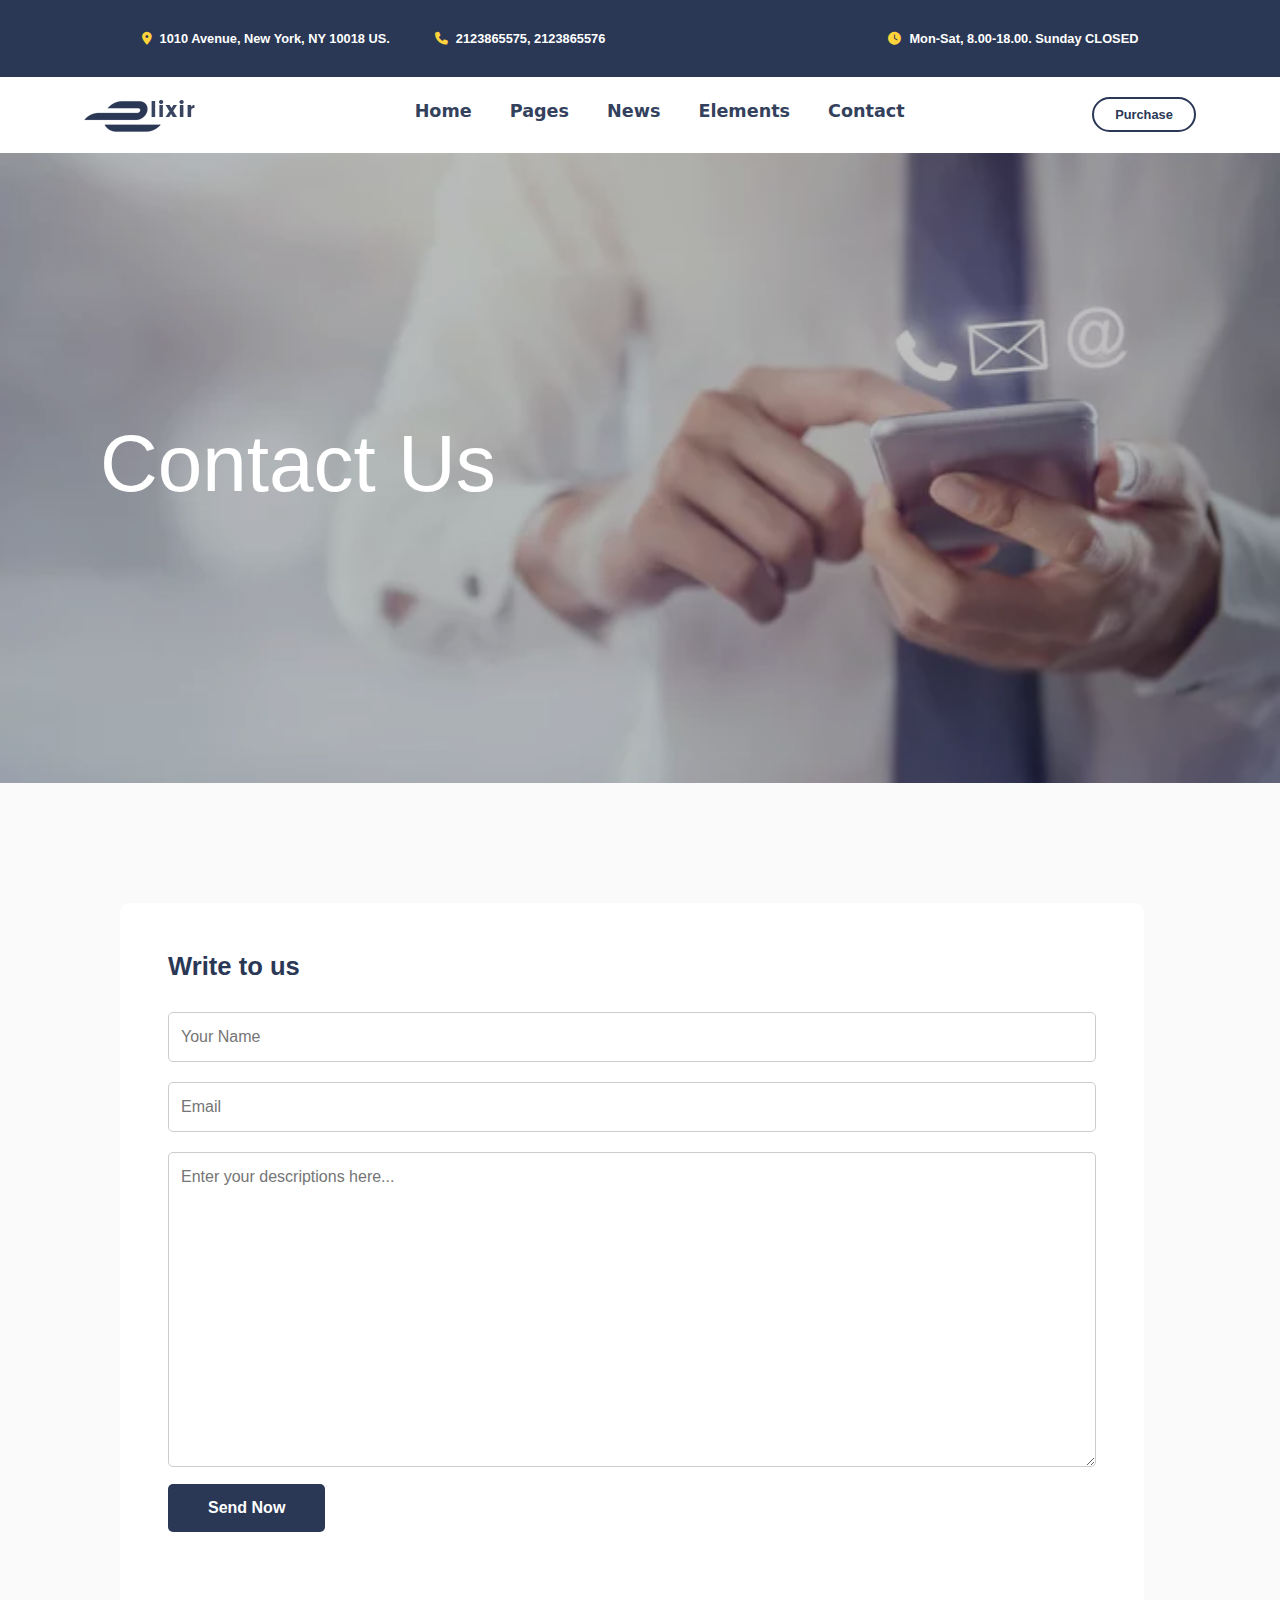
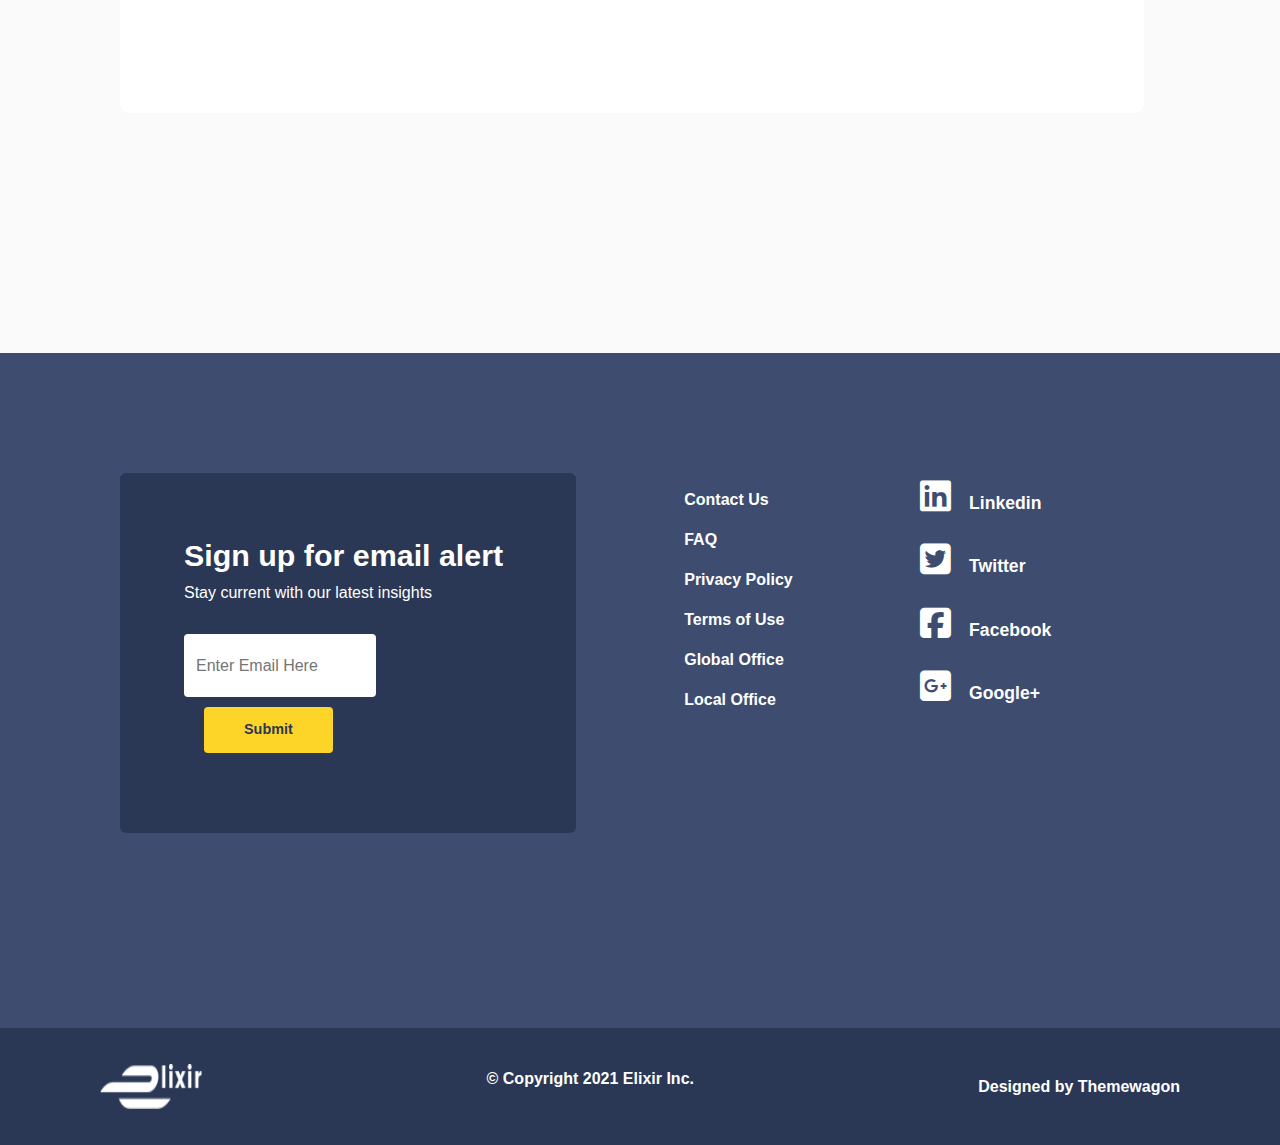
<file: contact.html>
<!DOCTYPE html>
<html lang="en">

<head>
    <meta charset="UTF-8">
    <meta name="viewport" content="width=device-width, initial-scale=1.0">
    <link rel="stylesheet" href="https://cdnjs.cloudflare.com/ajax/libs/font-awesome/6.7.2/css/all.min.css"
        integrity="sha512-Evv84Mr4kqVGRNSgIGL/F/aIDqQb7xQ2vcrdIwxfjThSH8CSR7PBEakCr51Ck+w+/U6swU2Im1vVX0SVk9ABhg=="
        crossorigin="anonymous" referrerpolicy="no-referrer" />
    <link href="https://cdn.jsdelivr.net/npm/bootstrap@5.3.3/dist/css/bootstrap.min.css" rel="stylesheet"
        integrity="sha384-QWTKZyjpPEjISv5WaRU9OFeRpok6YctnYmDr5pNlyT2bRjXh0JMhjY6hW+ALEwIH" crossorigin="anonymous">
    <link rel="stylesheet" href="	https://cdn.jsdelivr.net/npm/bootstrap@5.3.3/dist/css/bootstrap.min.css">
    <link rel="stylesheet" href="contact-style.css">
    <title>Contact US</title>
</head>

<body>
    <header>
        <div class="contant-container">
            <div class="contant left">
                <div class="contant1">
                    <span class="icon"><i class="fa-solid fa-location-dot" style="color: #FFD43B;"></i></span><span>1010
                        Avenue, New York, NY 10018 US.</span>
                </div>
                <div class="contant2">
                    <span class="icon"><i class="fa-solid fa-phone" style="color: #FFD43B;"></i></span><span><a
                            href="#">2123865575, 2123865576</a></span>
                </div>
            </div>
            <div class="contant right contant3">
                <span class="icon"><i class="fa-solid fa-clock" style="color: #FFD43B;"></i></span><span>Mon-Sat,
                    8.00-18.00. Sunday CLOSED</span>
            </div>
        </div>
        <nav class="nav-bar">
            <div class="logo"><img src="images/logo.png" alt="logo"></div>
            <ul class="menu">
                <li><a href="index.html">Home</a></li>
                <li><a href="pages.html">Pages</a></li>
                <li><a href="news.html">News </a></li>
                <li><a href="#">Elements</a></li>
                <li><a href="contact.html">Contact</a></li>
            </ul>
            <button class="button" onclick="btn()">Purchase</button>
        </nav>
    </header>


    <!--main Container  -->

    <main>
        <div class="hero">
            <h1>Contact Us</h1>
        </div>
        <div class="hero-form">
            <div class="form">
                <h2>Write to us</h2>
                <form action="#">
                    <input type="text" name="name" placeholder="Your Name" required>
                    <input type="email" name="email" placeholder="Email" required>
                    <textarea name="message" placeholder="Enter your descriptions here..." required></textarea>
                    <button type="submit">Send Now</button>
                </form>
            </div>
        </div>
    </main>

    <!-- 1st footer Container  -->

    <footer>
        <div class="footer-container">
            <div class="left1">
                <h4>Sign up for email alert</h4>
                <p>Stay current with our latest insights</p>
                <form action="">
                    <input type="email" placeholder="Enter Email Here">
                    <button type="submit">Submit</button>
                </form>
            </div>
            <div class="right1">
                <ul>
                    <li><a href="#">Contact Us</a></li>
                    <li><a href="#">FAQ</a></li>
                    <li><a href="#">Privacy Policy</a></li>
                    <li><a href="#">Terms of Use</a></li>
                    <li><a href="#">Global Office</a></li>
                    <li><a href="#">Local Office</a></li>
                </ul>
            </div>
            <div class="inner2">
                <a href="#"><i class="fa-brands fa-linkedin"></i> Linkedin</a>
                <a href="#"><i class="fa-brands fa-square-twitter"></i> Twitter</a>
                <a href="#"><i class="fa-brands fa-square-facebook"></i> Facebook</a>
                <a href="#"><i class="fa-brands fa-square-google-plus"></i> Google+</a>
            </div>
        </div>

        <!--2nd footer Container  -->

        <div class="container15">
            <img src="images/logo-footeer.png" alt="logo">
            <p>&copy; Copyright 2021 Elixir Inc.</p>
            <span>Designed by <a href="https://themewagon.com/" target="_blank">Themewagon</a></span>
        </div>
    </footer>





    <script src="https://cdn.jsdelivr.net/npm/bootstrap@5.3.0/dist/js/bootstrap.bundle.min.js"></script>
    <script src="contactjs.js"></script>
</body>

</html>
</file>
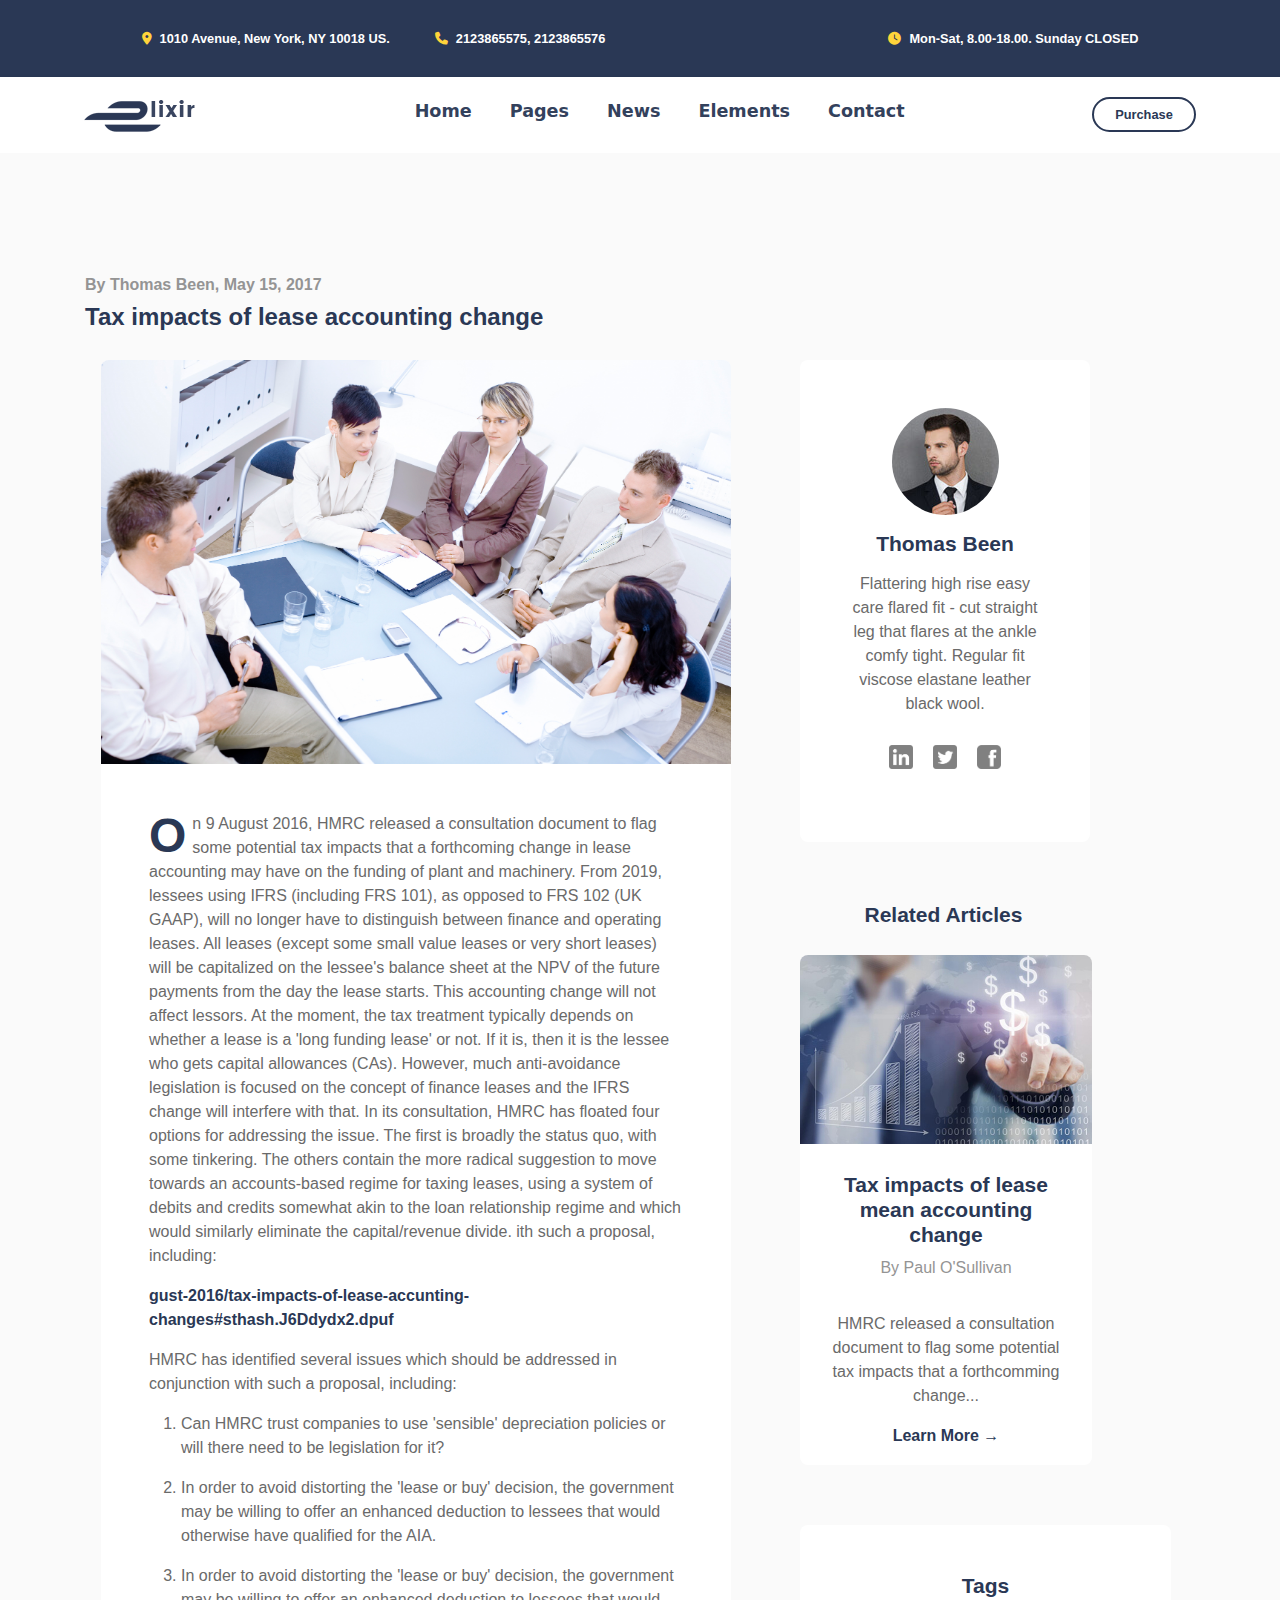
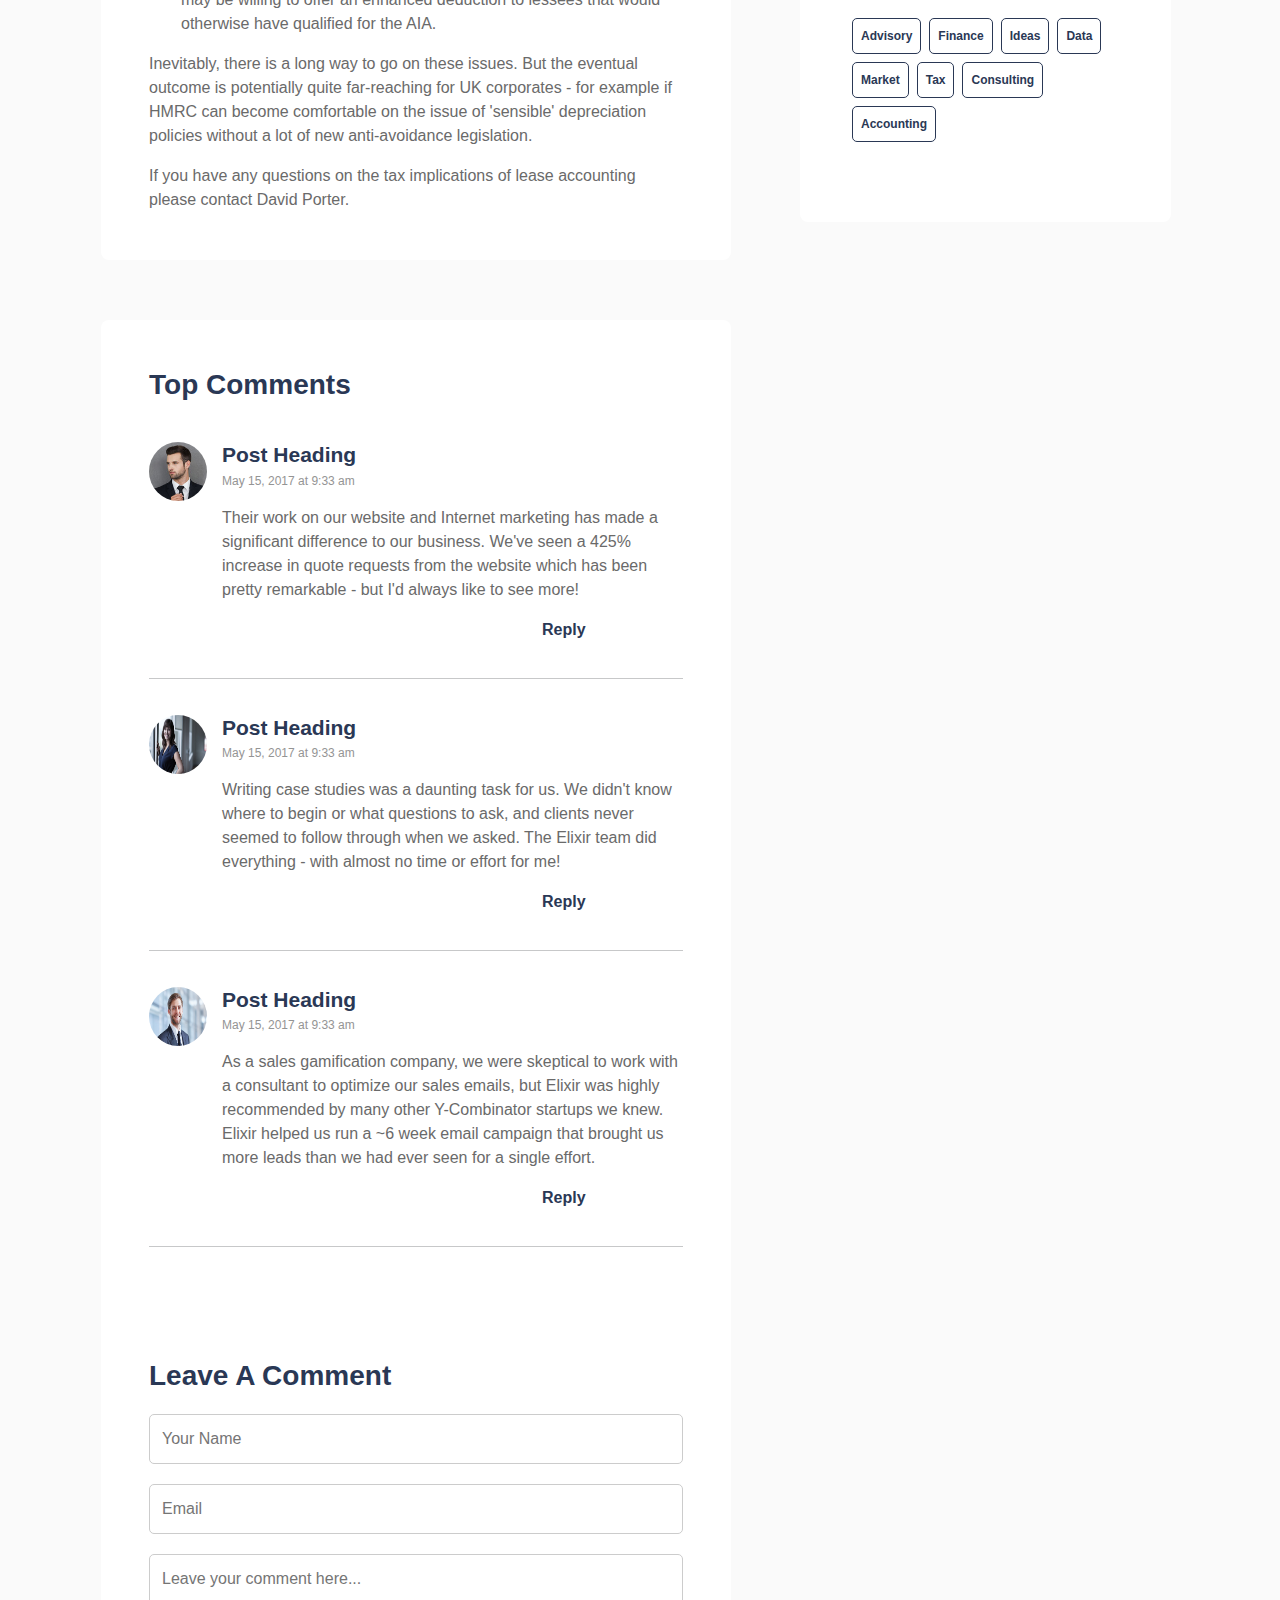
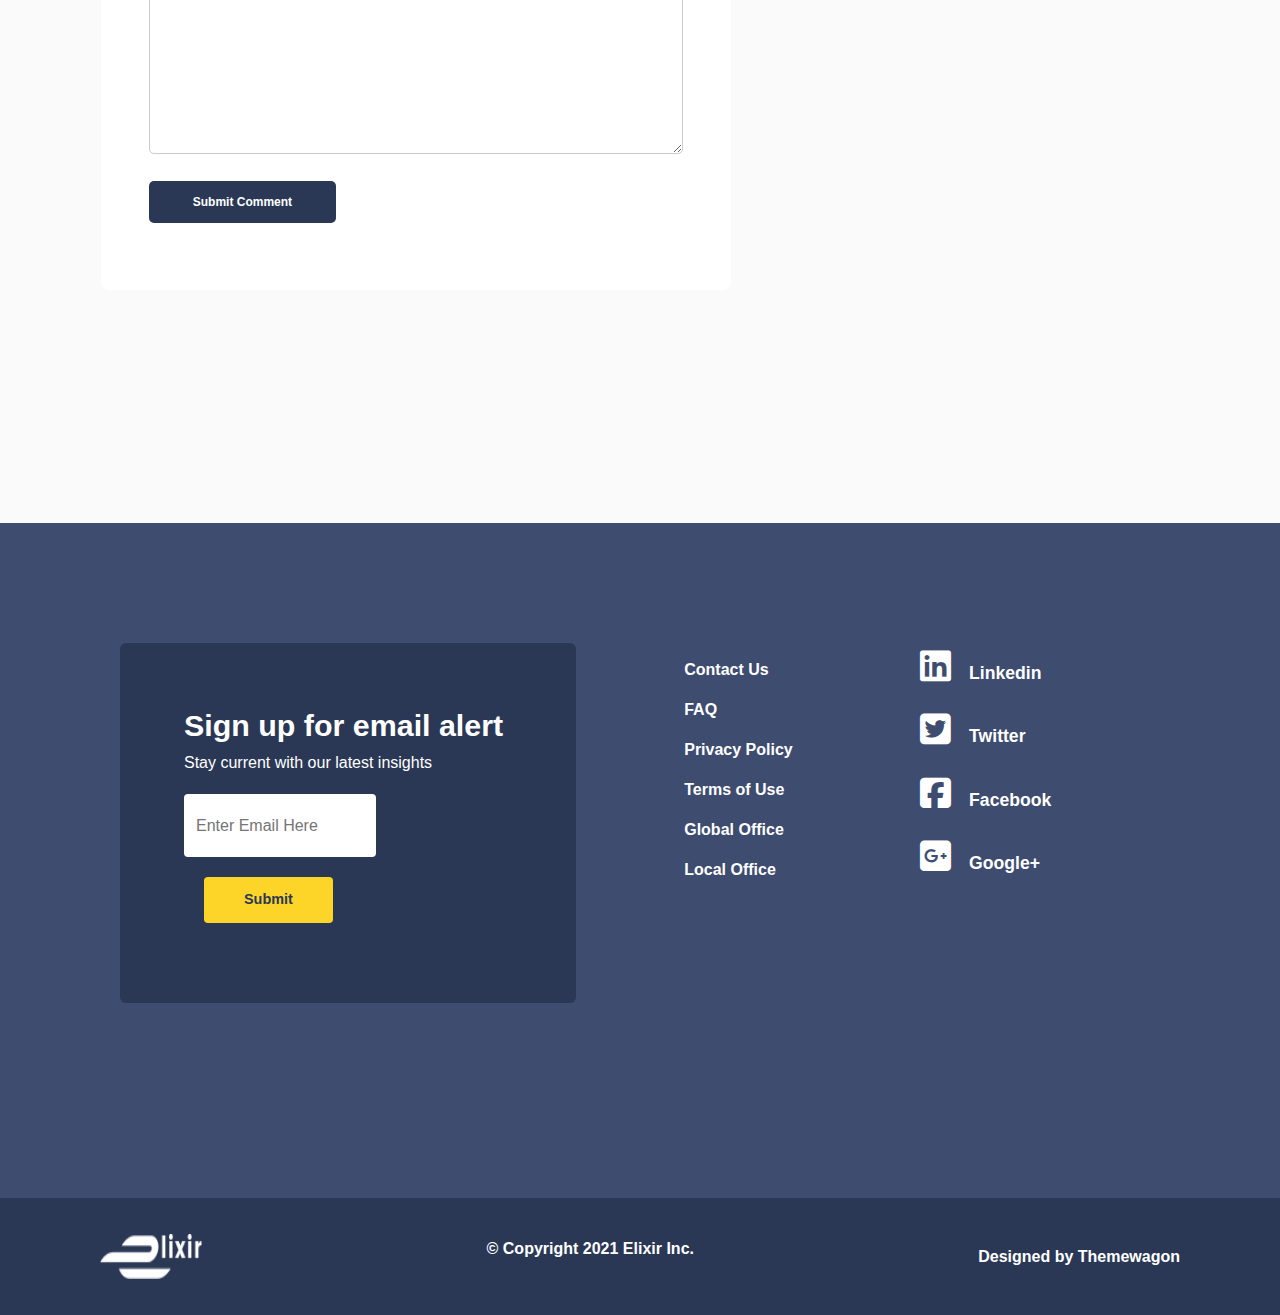
<file: news.html>
<!DOCTYPE html>
<html lang="en">

<head>
    <meta charset="UTF-8">
    <meta name="viewport" content="width=device-width, initial-scale=1.0">
    <link rel="stylesheet" href="https://cdnjs.cloudflare.com/ajax/libs/font-awesome/6.7.2/css/all.min.css"
        integrity="sha512-Evv84Mr4kqVGRNSgIGL/F/aIDqQb7xQ2vcrdIwxfjThSH8CSR7PBEakCr51Ck+w+/U6swU2Im1vVX0SVk9ABhg=="
        crossorigin="anonymous" referrerpolicy="no-referrer" />
    <link href="https://cdn.jsdelivr.net/npm/bootstrap@5.3.3/dist/css/bootstrap.min.css" rel="stylesheet"
        integrity="sha384-QWTKZyjpPEjISv5WaRU9OFeRpok6YctnYmDr5pNlyT2bRjXh0JMhjY6hW+ALEwIH" crossorigin="anonymous">
    <link rel="stylesheet" href="	https://cdn.jsdelivr.net/npm/bootstrap@5.3.3/dist/css/bootstrap.min.css">
    <link rel="stylesheet" href="news-style.css">
    <title>News</title>
</head>

<body>
    <header>
        <div class="contant-container">
            <div class="contant left">
                <div class="contant1">
                    <span class="icon"><i class="fa-solid fa-location-dot" style="color: #FFD43B;"></i></span><span>1010
                        Avenue, New York, NY 10018 US.</span>
                </div>
                <div class="contant2">
                    <span class="icon"><i class="fa-solid fa-phone" style="color: #FFD43B;"></i></span><span><a
                            href="#">2123865575, 2123865576</a></span>
                </div>
            </div>
            <div class="contant right contant3">
                <span class="icon"><i class="fa-solid fa-clock" style="color: #FFD43B;"></i></span><span>Mon-Sat,
                    8.00-18.00. Sunday CLOSED</span>
            </div>
        </div>
        <nav class="nav-bar">
            <div class="logo"><img src="images/logo.png" alt="logo"></div>
            <ul class="menu">
                <li><a href="index.html">Home</a></li>
                <li><a href="pages.html">Pages</a></li>
                <li><a href="news.html">News </a></li>
                <li><a href="#">Elements</a></li>
                <li><a href="contact.html">Contact</a></li>
            </ul>
            <button class="button" onclick="btn()">Purchase</button>
        </nav>
    </header>


    <!--main Container  -->
    <main>
        <div class="container1">
            <div class="container2">
                <div class="intro">
                    <a href="#">By Thomas Been, May 15, 2017</a>
                    <h4>Tax impacts of lease accounting change</h4>
                </div>
                <div class="both-contents">
                    <div class="left-content">
                        <div class="left-artical-1">
                            <div class="meet">
                                <img src="images/news2.jpg" alt="Business Meeting">
                                <div class="left-a">
                                    <p class="letter">On 9 August 2016, HMRC released a consultation document to flag
                                        some
                                        potential tax
                                        impacts
                                        that a
                                        forthcoming change in lease accounting may have on the funding of plant and
                                        machinery.
                                        From 2019,
                                        lessees using IFRS (including FRS 101), as opposed to FRS 102 (UK GAAP), will no
                                        longer
                                        have to
                                        distinguish between finance and operating leases. All leases (except some small
                                        value
                                        leases or very
                                        short leases) will be capitalized on the lessee's balance sheet at the NPV of
                                        the
                                        future
                                        payments from
                                        the day the lease starts. This accounting change will not affect lessors. At the
                                        moment,
                                        the tax
                                        treatment typically depends on whether a lease is a 'long funding lease' or not.
                                        If
                                        it
                                        is, then it is
                                        the lessee who gets capital allowances (CAs). However, much anti-avoidance
                                        legislation
                                        is focused on the
                                        concept of finance leases and the IFRS change will interfere with that. In its
                                        consultation, HMRC has
                                        floated four options for addressing the issue. The first is broadly the status
                                        quo,
                                        with
                                        some tinkering.
                                        The others contain the more radical suggestion to move towards an accounts-based
                                        regime
                                        for taxing
                                        leases, using a system of debits and credits somewhat akin to the loan
                                        relationship
                                        regime and which
                                        would similarly eliminate the capital/revenue divide. ith such a proposal,
                                        including:
                                    </p>
                                    <a
                                        href="#">gust-2016/tax-impacts-of-lease-accunting-changes#sthash.J6Ddydx2.dpuf</a>
                                    <p class="letter1">HMRC has identified several issues which should be addressed in
                                        conjunction with such
                                        a
                                        proposal,
                                        including: </p>
                                    <ol class="letter2">
                                        <li>
                                            Can HMRC trust companies to use 'sensible' depreciation policies or will
                                            there
                                            need
                                            to be
                                            legislation for it?
                                        </li>
                                        <li>
                                            In order to avoid distorting the 'lease or buy' decision, the government may
                                            be
                                            willing to offer an
                                            enhanced deduction to lessees that would otherwise have qualified for the
                                            AIA.
                                        </li>
                                        <li>
                                            In order to avoid distorting the 'lease or buy' decision, the government may
                                            be
                                            willing to offer an
                                            enhanced deduction to lessees that would otherwise have qualified for the
                                            AIA.
                                        </li>
                                    </ol>
                                    <p>Inevitably, there is a long way to go on these issues. But the eventual outcome
                                        is
                                        potentially quite
                                        far-reaching for UK corporates - for example if HMRC can become comfortable on
                                        the
                                        issue
                                        of 'sensible'
                                        depreciation policies without a lot of new anti-avoidance legislation.</p>
                                    <p>If you have any questions on the tax implications of lease accounting please
                                        contact
                                        David Porter.</p>
                                </div>
                            </div>
                        </div>
                        <div class="left-artical-2">
                            <div class="comments">
                                <h4>Top Comments</h4>
                                <div class="comment">
                                    <img src="images/news1.jpg" alt="User Image">
                                    <div class="comment-content">
                                        <h3>Post Heading</h3>
                                        <p class="date">May 15, 2017 at 9:33 am</p>
                                        <p class="text">
                                            Their work on our website and Internet marketing has made a significant
                                            difference to our business.
                                            We've seen a 425% increase in quote requests from the website which has been
                                            pretty remarkable - but I'd always like to see more!
                                        </p>
                                        <a href="#" class="reply">Reply</a>
                                    </div>
                                </div>
                                <hr>
                                <div class="comment">
                                    <img src="images/portrait-4.jpg" alt="User Image">
                                    <div class="comment-content">
                                        <h3>Post Heading</h3>
                                        <p class="date">May 15, 2017 at 9:33 am</p>
                                        <p class="text">
                                            Writing case studies was a daunting task for us. We didn't know where to
                                            begin
                                            or what questions to ask, and clients never seemed to follow through when we
                                            asked.
                                            The Elixir team did everything - with almost no time or effort for me!
                                        </p>
                                        <a href="#" class="reply">Reply</a>
                                    </div>
                                </div>
                                <hr>
                                <div class="comment">
                                    <img src="images/portrait-5.jpg" alt="User Image">
                                    <div class="comment-content">
                                        <h3>Post Heading</h3>
                                        <p class="date">May 15, 2017 at 9:33 am</p>
                                        <p class="text">
                                            As a sales gamification company, we were skeptical to work with a consultant
                                            to
                                            optimize our sales emails, but Elixir was highly recommended by many other
                                            Y-Combinator startups we knew. Elixir helped us run a ~6 week email campaign
                                            that brought us more leads than we had ever seen for a single effort.
                                        </p>
                                        <a href="#" class="reply">Reply</a>
                                    </div>
                                </div>
                                <hr>
                            </div>
                            <div class="comment-container">
                                <h2>Leave A Comment</h2>
                                <form action="#">
                                    <input type="text" placeholder="Your Name" required>
                                    <input type="email" placeholder="Email" required>
                                    <textarea placeholder="Leave your comment here..." required></textarea>
                                    <button type="submit" class="comment-btn">Submit Comment</button>
                                </form>
                            </div>
                        </div>
                    </div>

                    <div class="right-content">
                        <aside>
                            <div class="card1">
                                <img src="images/news1.jpg" alt="Profile Image" class="img1">
                                <h5>Thomas Been</h5>
                                <p>Flattering high rise easy care flared fit - cut straight leg that flares at the ankle
                                    comfy tight. Regular fit viscose elastane leather black wool.
                                </p>
                                <div class="icons">
                                    <a href="#"><img src="images/linkedin-icon.png" alt=""></a>
                                    <a href="#"><img src="images/twitter-icon.png" alt=""></a>
                                    <a href="#"><img src="images/facebook-icon.png" alt=""></a>
                                </div>
                            </div>
                            <div class="center">
                                <h5>Related Articles</h5>
                            </div>
                            <div class="card2">
                                <img src="images/ser1.jpg" alt="Related Image"class="img2">
                                <div class="cont">
                                    <h3>Tax impacts of lease mean accounting change</h3>
                                    <p class="p1">By Paul O'Sullivan</p>
                                    <p class="p2">HMRC released a consultation document to flag some potential tax impacts that a forthcomming change...</p>
                                    <a href="#">Learn More →</a>
                                </div>
                            </div>
                            <div class="card3">
                                <h3>Tags</h3>
                                <div class="tags">
                                    <span>Advisory</span>
                                    <span>Finance</span>
                                    <span>Ideas</span>
                                    <span>Data</span>
                                    <span>Market</span>
                                    <span>Tax</span>
                                    <span>Consulting</span>
                                    <span>Accounting</span>
                                </div>
                            </div>
                        </aside>
                    </div>
                </div>
            </div>
        </div>
        <!--  right Container  -->


    </main>


    <!-- 1st footer Container  -->

    <footer>
        <div class="footer-container">
            <div class="left1">
                <h4>Sign up for email alert</h4>
                <p>Stay current with our latest insights</p>
                <form action="">
                    <input type="email" placeholder="Enter Email Here">
                    <button type="submit">Submit</button>
                </form>
            </div>
            <div class="right1">
                <ul>
                    <li><a href="#">Contact Us</a></li>
                    <li><a href="#">FAQ</a></li>
                    <li><a href="#">Privacy Policy</a></li>
                    <li><a href="#">Terms of Use</a></li>
                    <li><a href="#">Global Office</a></li>
                    <li><a href="#">Local Office</a></li>
                </ul>
            </div>
            <div class="inner2">
                <a href="#"><i class="fa-brands fa-linkedin"></i> Linkedin</a>
                <a href="#"><i class="fa-brands fa-square-twitter"></i> Twitter</a>
                <a href="#"><i class="fa-brands fa-square-facebook"></i> Facebook</a>
                <a href="#"><i class="fa-brands fa-square-google-plus"></i> Google+</a>
            </div>
        </div>

        <!--2nd footer Container  -->

        <div class="container15">
            <img src="images/logo-footeer.png" alt="logo">
            <p>&copy; Copyright 2021 Elixir Inc.</p>
            <span>Designed by <a href="https://themewagon.com/" target="_blank">Themewagon</a></span>
        </div>
    </footer>





    <script src="https://cdn.jsdelivr.net/npm/bootstrap@5.3.0/dist/js/bootstrap.bundle.min.js"></script>
    <script src="newsjs.js"></script>
</body>

</html>
</file>
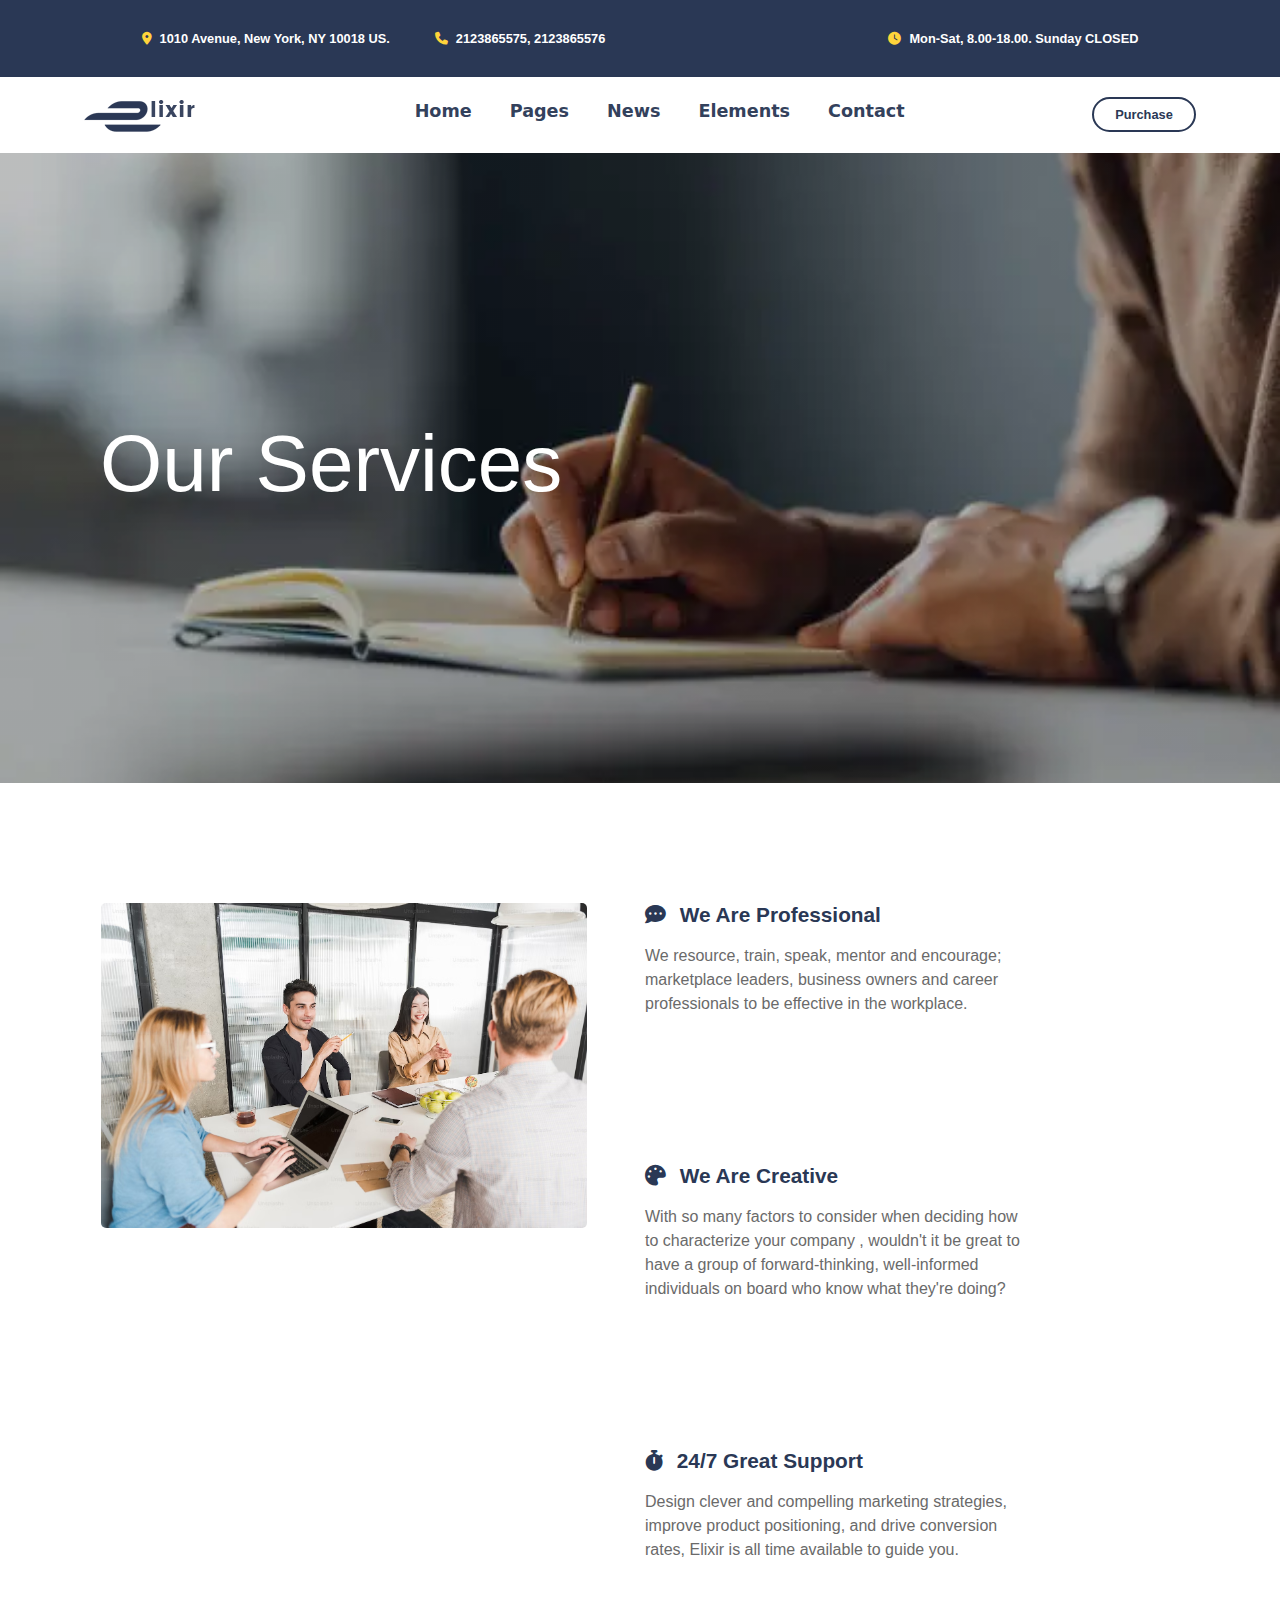
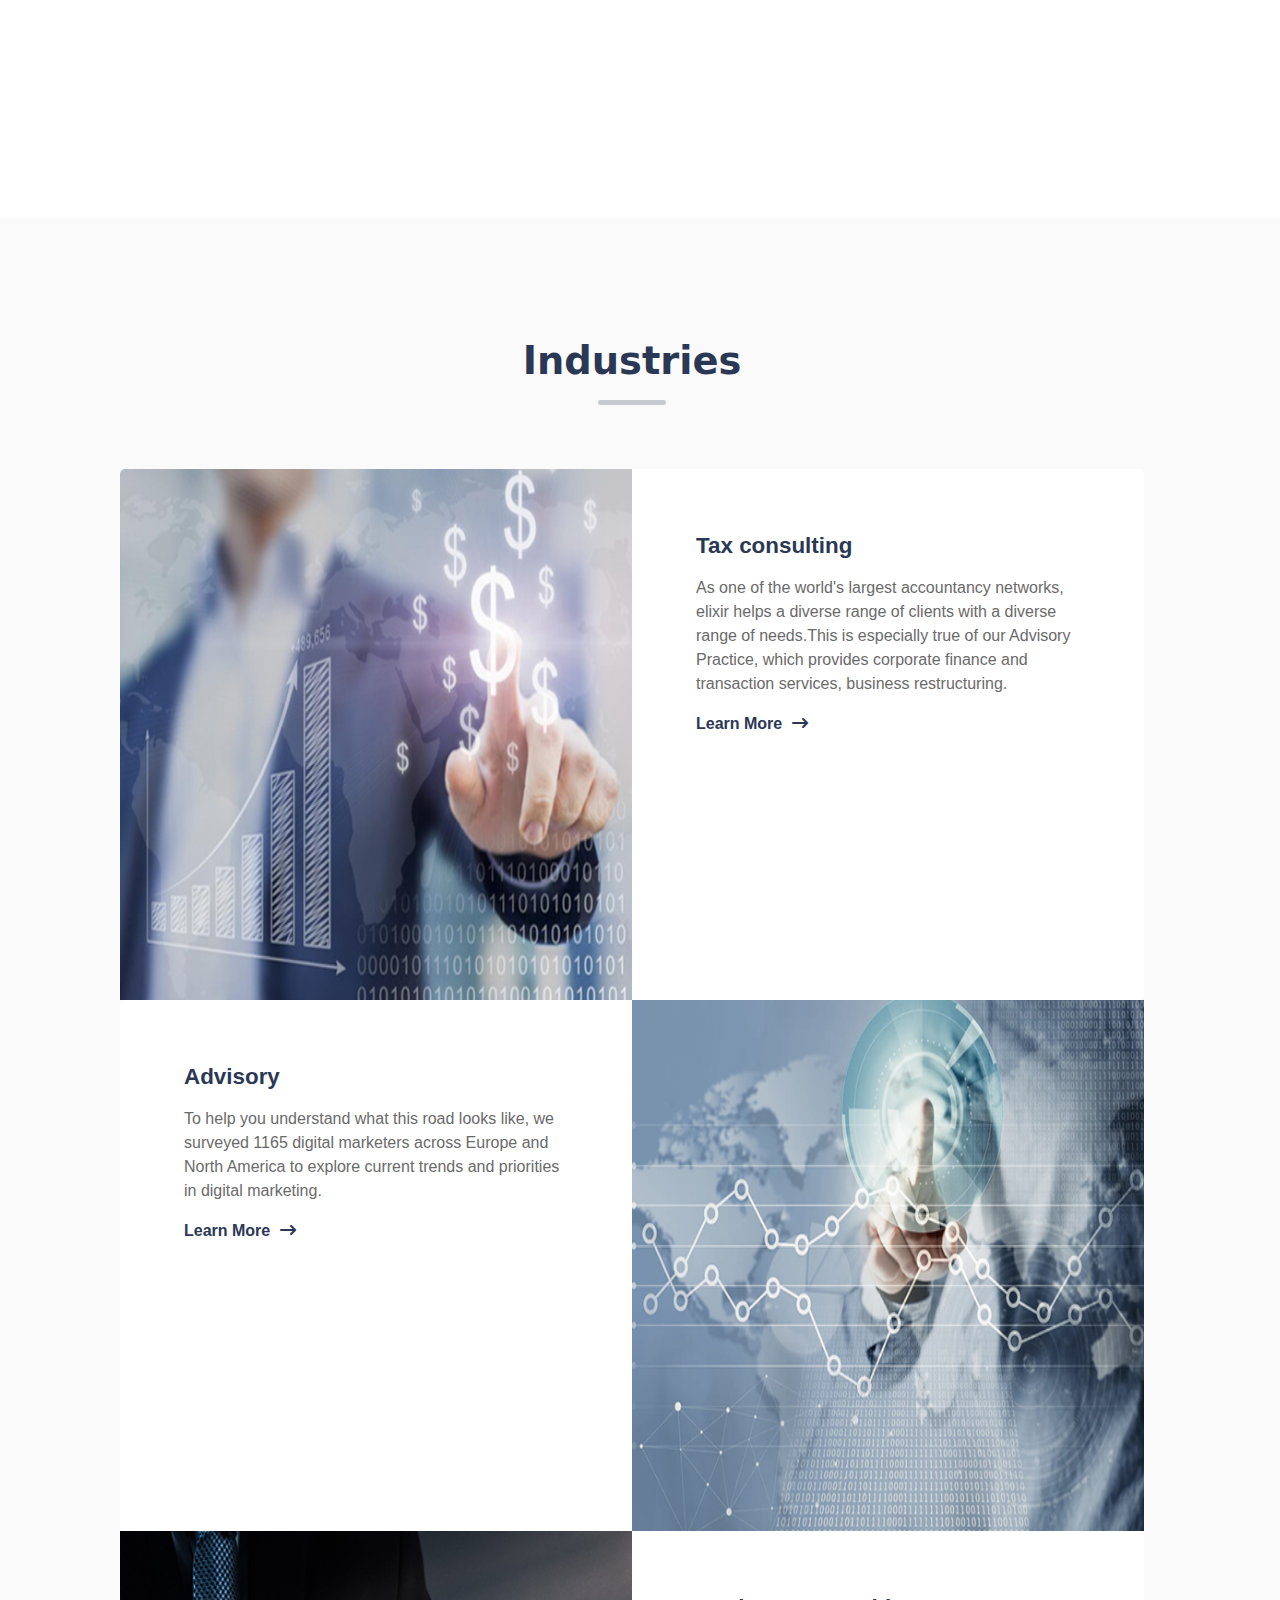
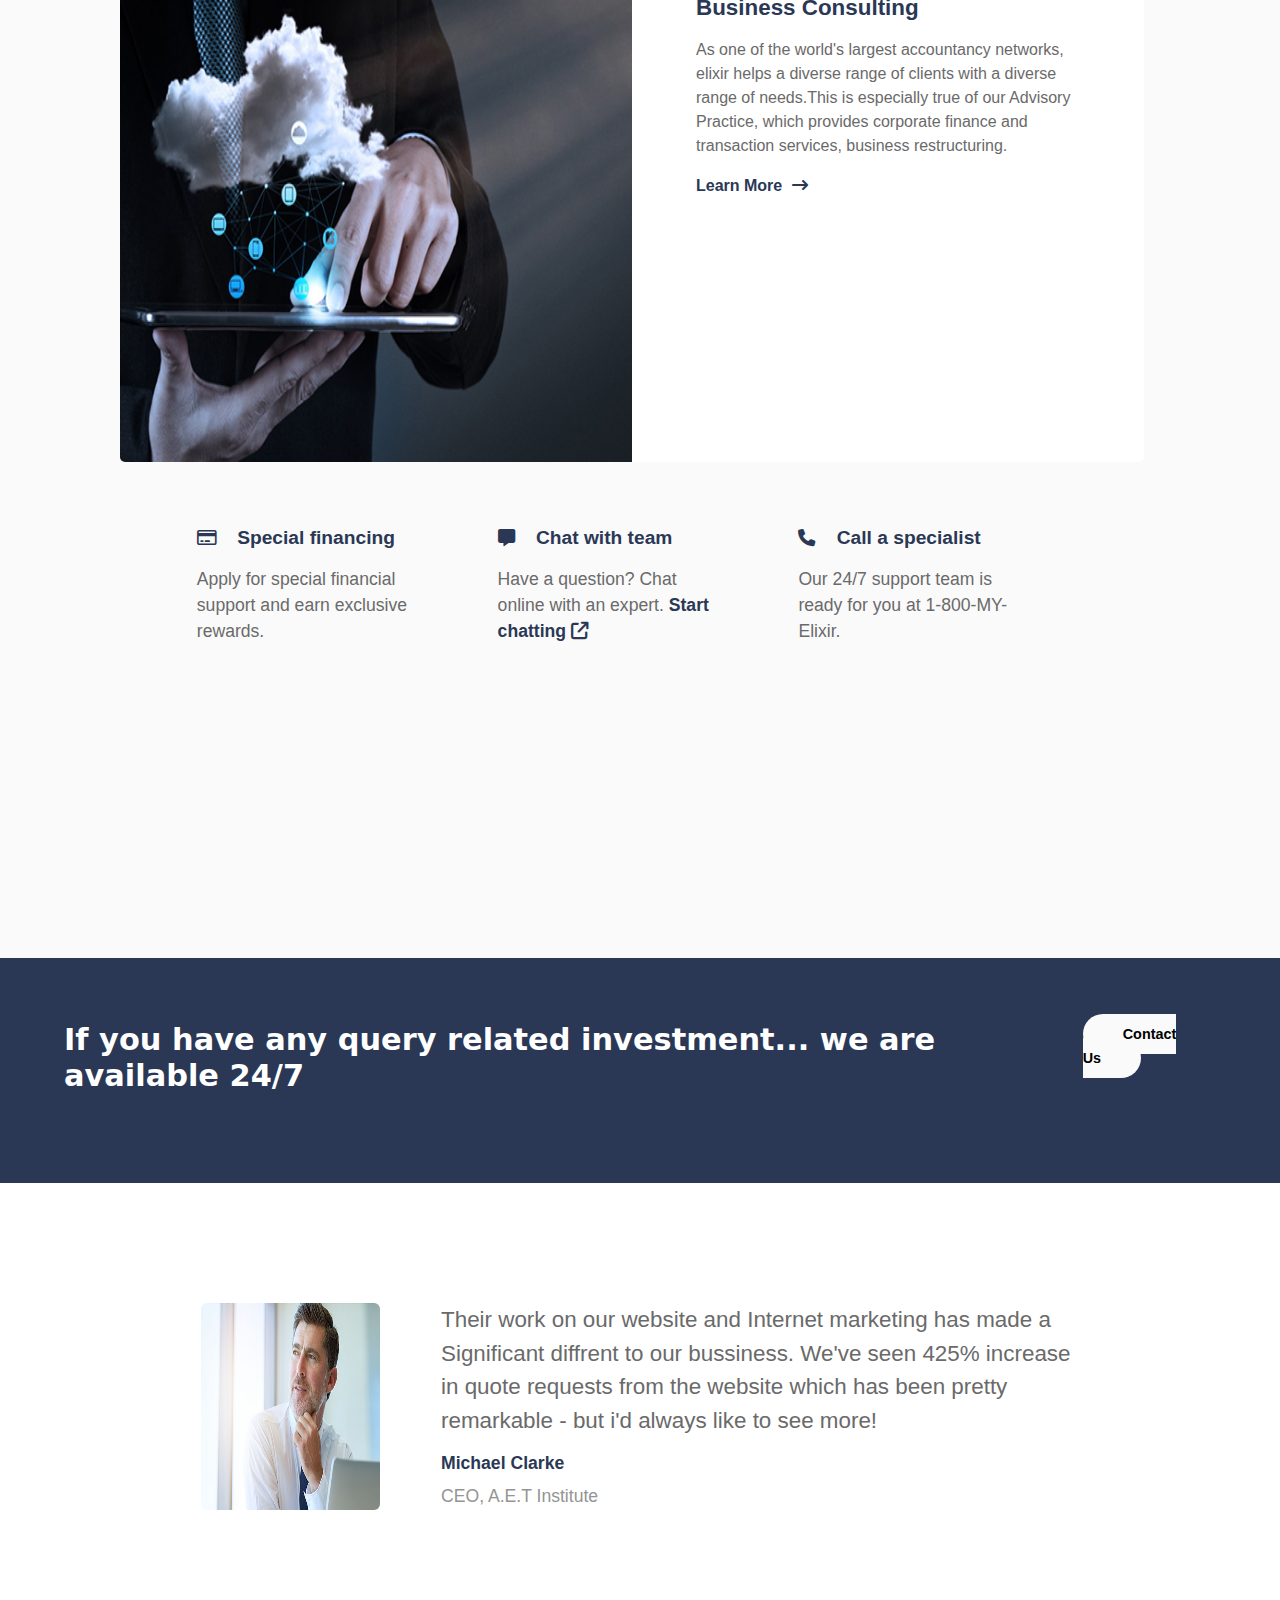
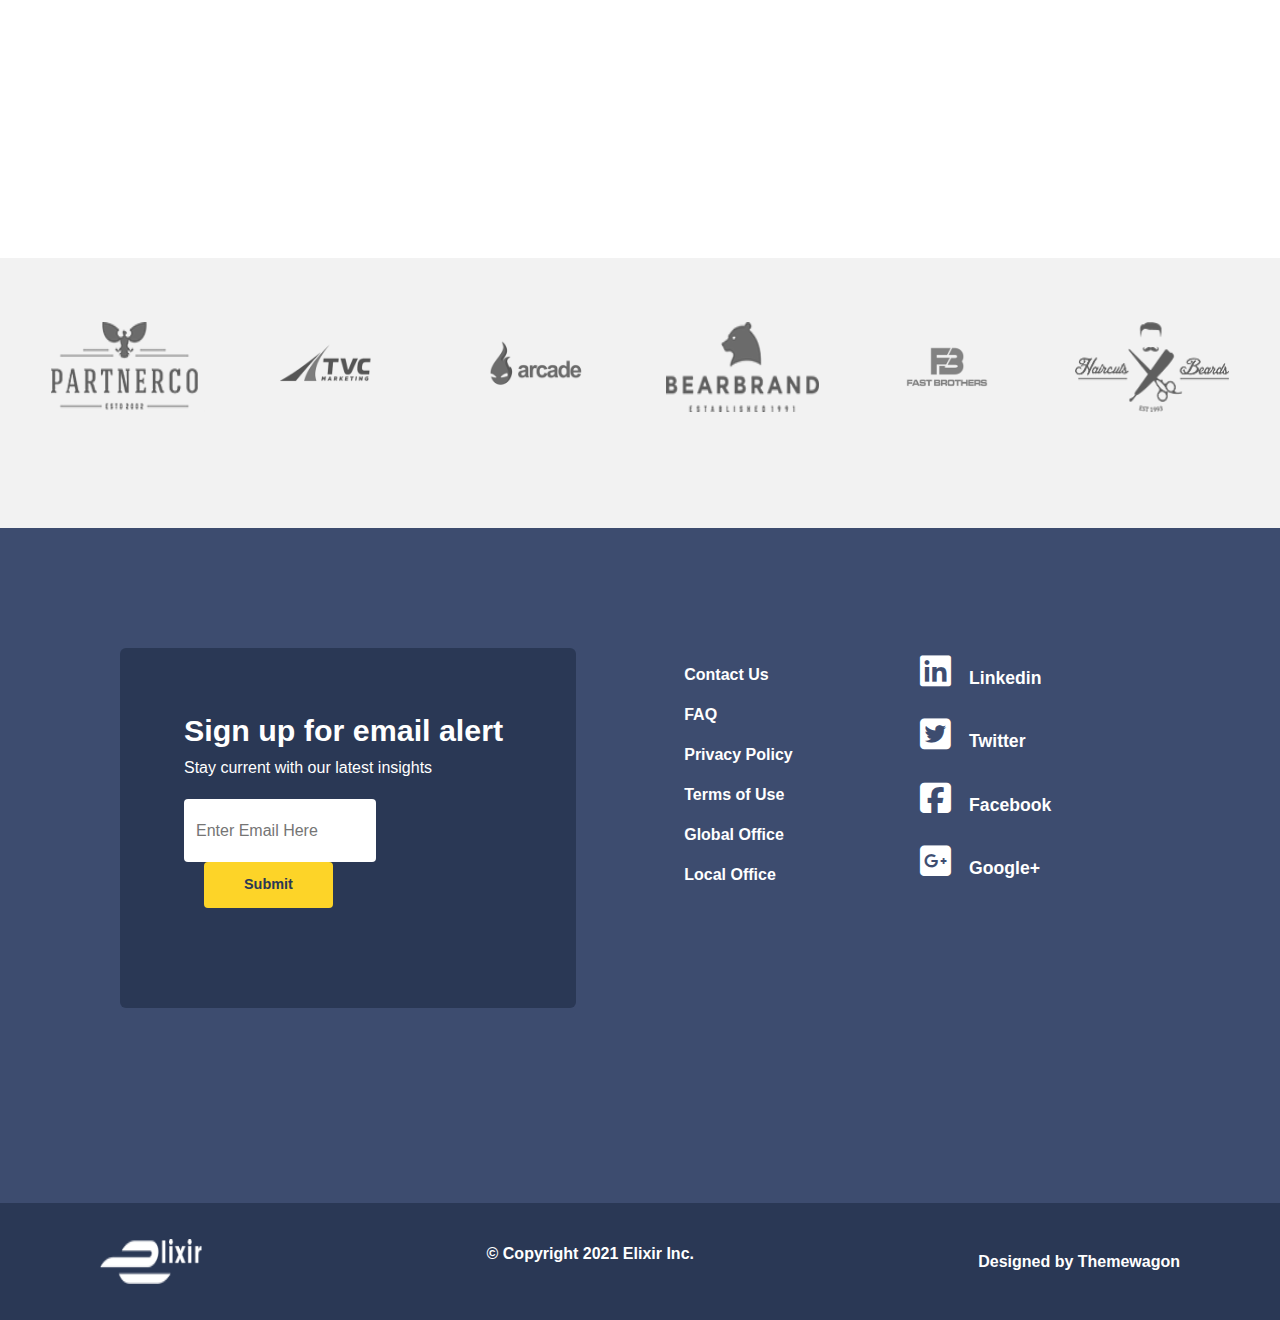
<file: pages.html>
<!DOCTYPE html>
<html lang="en">

<head>
    <meta charset="UTF-8">
    <meta name="viewport" content="width=device-width, initial-scale=1.0">
    <link rel="stylesheet" href="https://cdnjs.cloudflare.com/ajax/libs/font-awesome/6.7.2/css/all.min.css"
        integrity="sha512-Evv84Mr4kqVGRNSgIGL/F/aIDqQb7xQ2vcrdIwxfjThSH8CSR7PBEakCr51Ck+w+/U6swU2Im1vVX0SVk9ABhg=="
        crossorigin="anonymous" referrerpolicy="no-referrer" />
    <link href="https://cdn.jsdelivr.net/npm/bootstrap@5.3.3/dist/css/bootstrap.min.css" rel="stylesheet"
        integrity="sha384-QWTKZyjpPEjISv5WaRU9OFeRpok6YctnYmDr5pNlyT2bRjXh0JMhjY6hW+ALEwIH" crossorigin="anonymous">
    <link rel="stylesheet" href="	https://cdn.jsdelivr.net/npm/bootstrap@5.3.3/dist/css/bootstrap.min.css">
    <link rel="stylesheet" href="page-style.css">
    <title>Pages</title>
</head>

<body>
    <header>
        <div class="contant-container">
            <div class="contant left">
                <div class="contant1">
                    <span class="icon"><i class="fa-solid fa-location-dot" style="color: #FFD43B;"></i></span><span>1010
                        Avenue, New York, NY 10018 US.</span>
                </div>
                <div class="contant2">
                    <span class="icon"><i class="fa-solid fa-phone" style="color: #FFD43B;"></i></span><span><a
                            href="#">2123865575, 2123865576</a></span>
                </div>
            </div>
            <div class="contant right contant3">
                <span class="icon"><i class="fa-solid fa-clock" style="color: #FFD43B;"></i></span><span>Mon-Sat,
                    8.00-18.00. Sunday CLOSED</span>
            </div>
        </div>
        <nav class="nav-bar">
            <div class="logo"><img src="images/logo.png" alt="logo"></div>
            <ul class="menu">
                <li><a href="index.html">Home</a></li>
                <li><a href="pages.html">Pages</a></li>
                <li><a href="news.html">News </a></li>
                <li><a href="#">Elements</a></li>
                <li><a href="contact.html">Contact</a></li>
            </ul>
            <button class="button" onclick="btn()">Purchase</button>
        </nav>
    </header>


    <!--main Container  -->

    <main>
        <div class="hero">
            <h1>Our Services</h1>
        </div>
    </main>
    <!-- 2th Container  -->
    <div class="choose-section">
        <div class="main1">
            <div class="choose-card">
                <div class="picture"><img src="images/img1.avif" alt="image"></div>
                <div class="choose1">
                    <div class="reason">
                        <h5><i class="fa-solid fa-comment-dots"></i> We Are Professional</h5>
                        <p>We resource, train, speak, mentor and encourage; marketplace leaders, business owners and
                            career
                            professionals to be effective in the workplace.</p>
                    </div>
                    <div class="reason">
                        <h5><i class="fa-solid fa-palette"></i> We Are Creative</h5>
                        <p>With so many factors to consider when deciding how to characterize your company ,
                            wouldn't it
                            be
                            great
                            to have a group of forward-thinking, well-informed individuals on board who know what
                            they're doing?</p>
                    </div>
                    <div class="reason">
                        <h5><i class="fa-solid fa-stopwatch"></i> 24/7 Great Support</h5>
                        <p>Design clever and compelling marketing strategies, improve product positioning, and drive
                            conversion
                            rates, Elixir is all time available to guide you.</p>
                    </div>
                </div>
            </div>
        </div>
    </div>

    <!-- 3rd Container  -->

    <div class="services-container">
        <div class="services">
            <div class="headding">
                <h3>Industries</h3>
                <hr>
            </div>
            <div class="service-cards">
                <div class=" pic1 p1"><img src="images/ser1.jpg" alt="iservice1"></div>

                <div class="content-box">
                    <h5>Tax consulting</h5>
                    <p>As one of the world's largest accountancy networks, elixir helps a diverse range of clients
                        with a diverse range of needs.This is especially true of our Advisory Practice, which
                        provides corporate
                        finance and transaction services, business restructuring.</p>
                    <a href="#">Learn More</a>
                    <span><i class="fa-solid fa-arrow-right-long"></i></span>
                </div>
            </div>
            <div class="service-cards">
                <div class="content-box">
                    <h5>Advisory</h5>
                    <p>To help you understand what this road looks like, we surveyed 1165 digital marketers across
                        Europe and North America to explore current trends and priorities in digital marketing.</p>
                    <a href="#">Learn More</a>
                    <span><i class="fa-solid fa-arrow-right-long"></i></span>
                </div>
                <div class=" pic1"><img src="images/ser2.jpg" alt="iservice1"></div>
            </div>
            <div class="service-cards">
                <div class=" pic1 p3"><img src="images/ser3.jpg" alt="iservice1"></div>

                <div class="content-box">
                    <h5>Business Consulting</h5>
                    <p>As one of the world's largest accountancy networks, elixir helps a diverse range of clients
                        with
                        a
                        diverse
                        range of needs.This is especially true of our Advisory Practice, which provides corporate
                        finance
                        and
                        transaction services, business restructuring.</p>
                    <a href="#">Learn More</a>
                    <span><i class="fa-solid fa-arrow-right-long"></i></span>
                </div>
            </div>
            <div class="ser-cards">
                <div class="ser-card">
                    <h5><i class="fa-regular fa-credit-card"></i> Special financing</h5>
                    <p>Apply for special financial support and earn exclusive rewards.</p>
                </div>

                <div class="ser-card">
                    <h5><i class="fa-solid fa-message"></i> Chat with team</h5>
                    <p>Have a question? Chat online with an expert. <a href="#">Start chatting </a><i
                            class="fa-solid fa-arrow-up-right-from-square"></i></p>
                </div>
                <div class="ser-card">
                    <h5><i class="fa-solid fa-phone"></i> Call a specialist</h5>
                    <p>Our 24/7 support team is ready for you at 1-800-MY-Elixir.</p>
                </div>
            </div>
        </div>
    </div>

    <!-- 4th Container  -->

    <div class="container6">
        <div class="heading">
            <h4>If you have any query related investment... we are available 24/7</h4>
        </div>
        <div class="ancor"><a href="contact.html">Contact Us</a></div>
    </div>

    
        <!-- 5th Container  -->

        <div class="container11">
            <div class="container-content1">
                <div class="left-container1">
                    <img src="images/portrait-1.jpg" alt="portrait">
                </div>
                <div class="right-container1">
                    <p>Their work on our website and Internet marketing has made a Significant diffrent to our
                        bussiness. We've seen 425% increase in quote requests from the website which has been pretty
                        remarkable - but i'd always like to see more!</p>
                    <h6>Michael Clarke</h6>
                    <p class="CEO">CEO, A.E.T Institute</p>
                </div>
            </div>
        </div>

        <!-- 6th Container  -->

        <div class="container12">
            <div class="logo-imgs">
                <img src="images/logo1.png" alt="logo">
                <img src="images/logo2.png" alt="logo">
                <img src="images/logo6.png" alt="logo">
                <img src="images/logo3.png" alt="logo">
                <img src="images/logo5.png" alt="logo">
                <img src="images/logo4.png" alt="logo">
            </div>
        </div>


    <!-- 1st footer Container  -->

    <footer>
        <div class="footer-container">
            <div class="left1">
                <h4>Sign up for email alert</h4>
                <p>Stay current with our latest insights</p>
                <form action="">
                    <input type="email" placeholder="Enter Email Here">
                    <button type="submit">Submit</button>
                </form>
            </div>
            <div class="right1">
                <ul>
                    <li><a href="#">Contact Us</a></li>
                    <li><a href="#">FAQ</a></li>
                    <li><a href="#">Privacy Policy</a></li>
                    <li><a href="#">Terms of Use</a></li>
                    <li><a href="#">Global Office</a></li>
                    <li><a href="#">Local Office</a></li>
                </ul>
            </div>
            <div class="inner2">
                <a href="#"><i class="fa-brands fa-linkedin"></i> Linkedin</a>
                <a href="#"><i class="fa-brands fa-square-twitter"></i> Twitter</a>
                <a href="#"><i class="fa-brands fa-square-facebook"></i> Facebook</a>
                <a href="#"><i class="fa-brands fa-square-google-plus"></i> Google+</a>
            </div>
        </div>

        <!--2nd footer Container  -->

        <div class="container15">
            <img src="images/logo-footeer.png" alt="logo">
            <p>&copy; Copyright 2021 Elixir Inc.</p>
            <span>Designed by <a href="https://themewagon.com/" target="_blank">Themewagon</a></span>
        </div>
    </footer>





    <script src="https://cdn.jsdelivr.net/npm/bootstrap@5.3.0/dist/js/bootstrap.bundle.min.js"></script>
    <script src="contactjs.js"></script>
</body>

</html>
</file>
<file: contact-style.css>
* {
    padding: 0;
    margin: 0;
    font-family: sans-serif;

}

/*top section*/

.contant-container {
    height: 8.5vh;
    background-color: #2A3855;
    color: white;
    display: flex;
    justify-content: space-around;
    align-items: center;
}

.left {
    display: flex;
}

.contant2 {
    padding-left: 45px;
}

.contant {
    font-size: 0.8em;
    font-weight: bold;
}

.contant .icon {
    width: 1vw;
    height: 1vh;
    margin-right: 8px;
}

.contant a {
    text-decoration: none;
    color: white;
}

.contant a:hover {
    border-bottom: 1px solid white;
}

@media (max-width: 991px) {
    .contant1 {
        display: none;
    }
}

@media (max-width: 575px) {

    .contant2,
    .contant3 {
        display: none;
    }

    .contant-container {
        display: none;
    }
}



/*Nav container*/


.nav-bar {
    height: 8.5vh;
    background-color: #ffffffD9;
    display: flex;
    justify-content: space-around;
    align-items: center;
    box-shadow: 0 4px 6px rgba(0, 0, 0, 0.1);
    padding: 9px 0px;
    font-family: 'Poppins', sans-serif;
}

.logo {
    padding: 7px 0px 4px 0px;
    cursor: pointer;
}

.menu {
    display: flex;
    list-style: none;
    padding-top: 9px;
}

.menu li a {
    text-decoration: none;
    color: #33415c;
    padding: 6px 19px;
    font-size: 1.1em;
    font-weight: bold;
    font-family: system-ui, -apple-system, BlinkMacSystemFont, 'Segoe UI', Roboto, Oxygen, Ubuntu, Cantarell, 'Open Sans', 'Helvetica Neue', sans-serif;
}

.button {
    background: transparent;
    color: #2A3855;
    border: 2px solid #2A3855;
    font-size: 0.8em;
    border-radius: 25px;
    cursor: pointer;
    font-weight: bold;
    padding: 6px 21px;
}

.button:hover {
    background-color: #2A3855;
    color: white;
}


/*main container*/


.hero {
    background-image: linear-gradient(rgba(0,0,0,.25),rgba(0,0,0,.25)), url('images/contact.webp');
    background-position: center;
    background-repeat: no-repeat;
    background-size: cover;
    width: 100%;
    height: 70vh;
    display: flex;
    align-items: center;
    color: white;
}

.hero h1 {
    font-size: 5em;
    padding-left: 100px;
}

/*main  form container*/

.hero-form{
    width: 100%;
    height: 130vh;
    background-color: #fafafa;
    padding: 120px;
}
.form{
    width: 80vw;
    height: 90vh;
    background-color: white;
    border-radius: 10px;
    padding: 48px;
}
h2 {
    color: #2A3855;
    margin-bottom: 20px;
    font-size: 1.6em;
    font-weight: bold;
}

form input, form textarea {
    width: 100%;
    margin: 10px 0;
    border: 1px solid #ccc;
    border-radius: 5px;
    padding: 12px;
}

form textarea {
    height: 35vh
}

button {
    background-color: #2A3855;
    color: white;
    border: none;
    padding: 12px 40px;
    border-radius: 5px;
    cursor: pointer;
    font-size: 1em;
    font-weight: bold;
}

button:hover {
    background-color: #16213e;
}




/*  footer container*/

.footer-container {
    width: 100%;
    height: 75vh;
    padding: 120px;
    background-color: #3d4c6f;
    display: flex;
}

.left1 {
    width: 65vw;
    height: 40vh;
    background-color: #2A3855;
    padding: 64px;
    border-radius: 6px;
}

.left1 h4 {
    color: white;
    font-size: 1.9em;
    font-weight: bold;
}

.left1 p {
    color: white;
    font-size: 1em;
    margin: 0 0 19px 0;
}

.left1 input {
    color: #fafafa;
    padding: 12px;
    width: 15vw;
    height: 7vh;
    border-radius: 4px;
    border: none;
}

.left1 button {
    color: #2A3855;
    background-color: #FDD428;
    padding: 12px 40px;
    font-size: 0.9em;
    font-weight: bold;
    border-radius: 4px;
    border: none;
    margin-left: 20px;
}

.right1 {
    width: 32vw;
    height: 45vh;
    margin: 15px 0 0 60px;
    padding: 0 16px;
}

.right1 ul {
    list-style: none;
}

.right1 ul li {
    margin: 0 0 16px 0;
}

.right1 ul li a {
    text-decoration: none;
    color: white;
    font-size: 1em;
    font-weight: bold;
}

.right1 ul li a:hover {
    border-bottom: 1px solid white;
}

.inner2 {
    width: 40vw;
    height: 45vh;
    margin: 0 0 0 60px;
    padding: 0 16px;
    display: flex;
    flex-direction: column;

    gap: 20px;
}

.inner2 i {
    margin: 5px 13px 0 0;
    font-size: 2em;
    color: white;
}

.inner2 a {
    text-decoration: none;
    color: white;
    font-size: 1.1em;
    font-weight: bold;
}

/*  bottom-footer container*/
.container15 {
    width: 100%;
    height: 13vh;
    background-color: #2A3855;
    color: white;
    padding: 28px 100px;
    display: flex;
    justify-content: space-between;
    align-items: center;
}

.container15 img {
    width: 8vw;
    height: 5vh;
}

.container15 p {
    font-size: 1em;
    font-weight: bold;
}

.container15 span {
    font-size: 1em;
    font-weight: bold;
}

.container15 span a {
    font-size: 1em;
    font-weight: bold;
    color: white;
    text-decoration: none;
}

.container15 span a:hover {
    border-bottom: 1px solid white;
}
</file>
<file: news-style.css>
* {
    padding: 0;
    margin: 0;
    font-family: sans-serif;

}

/*top section*/

.contant-container {
    height: 8.5vh;
    background-color: #2A3855;
    color: white;
    display: flex;
    justify-content: space-around;
    align-items: center;
}

.left {
    display: flex;
}

.contant2 {
    padding-left: 45px;
}

.contant {
    font-size: 0.8em;
    font-weight: bold;
}

.contant .icon {
    width: 1vw;
    height: 1vh;
    margin-right: 8px;
}

.contant a {
    text-decoration: none;
    color: white;
}

.contant a:hover {
    border-bottom: 1px solid white;
}

@media (max-width: 991px) {
    .contant1 {
        display: none;
    }
}

@media (max-width: 575px) {

    .contant2,
    .contant3 {
        display: none;
    }

    .contant-container {
        display: none;
    }
}



/*Nav container*/


.nav-bar {
    height: 8.5vh;
    background-color: #ffffffD9;
    display: flex;
    justify-content: space-around;
    align-items: center;
    box-shadow: 0 4px 6px rgba(0, 0, 0, 0.4);
    padding: 9px 0px;
    font-family: 'Poppins', sans-serif;

}

.logo {
    padding: 7px 0px 4px 0px;
    cursor: pointer;
}

.menu {
    display: flex;
    list-style: none;
    padding-top: 9px;
}

.menu li a {
    text-decoration: none;
    color: #33415c;
    padding: 6px 19px;
    font-size: 1.1em;
    font-weight: bold;
    font-family: system-ui, -apple-system, BlinkMacSystemFont, 'Segoe UI', Roboto, Oxygen, Ubuntu, Cantarell, 'Open Sans', 'Helvetica Neue', sans-serif;
}

.button {
    background: transparent;
    color: #2A3855;
    border: 2px solid #2A3855;
    font-size: 0.8em;
    border-radius: 25px;
    cursor: pointer;
    font-weight: bold;
    padding: 6px 21px;
}

.button:hover {
    background-color: #2A3855;
    color: white;
}


/*main container*/

/*main right container*/

.container1 {
    width: 100%;
    height: 3570px;
    background-color: #fafafa;
    padding: 120px 0;
}

.container2 {
    width: 960px;
    height: 3330px;
    padding: 0 16px;
    margin: 0 69px;
}

.intro a {
    color: #949494;
    text-decoration: none;
    font: 1em;
    font-weight: bold;

}

.intro h4 {
    color: #2A3855;
    font: 21px;
    font-weight: bold;
    margin: 6px 0 28px 0;
}

.both-contents {
    display: flex;
    gap: 60px;
}

.left-content {
    width: 639px;
    padding: 0 16px;
}

.right-content {
    width: 319px;
    height: 3220px;
    padding: 0 16px;
}

.left-artical-1 {
    width: 630px;
    height: 1500px;
    background-color: white;
    border-radius: 8px;
}

.meet img {
    width: 630px;
    height: 404px;
    border-top-left-radius: 8px;
    border-top-right-radius: 8px;
}

.left-a {
    padding: 48px;
    color: #6a6a6a;
    font-size: 16px;
}

.letter {
    margin: 0 0 16px 0;
}

.letter p {
    margin-bottom: 16px;
}

.letter::first-letter {
    font-size: 3em;
    font-weight: bold;
    text-transform: uppercase;
    color: #2A3855;
    margin: 0 6px 0 0;
    line-height: 1;
    float: left;
}

.left-a a {
    color: #2A3855;
    font-weight: bold;
    text-decoration: none;
}

.left-a a:hover {
    border-bottom: 1px solid #2A3855;
}

.letter1 {
    margin: 16px 0;
}

.letter2 li {
    margin-bottom: 16px;
}
.left-artical-2 {
    width: 630px;
    height: 1570px;
    background-color: white;
    border-radius: 8px;
    padding: 48px;
    margin-top: 60px;
}

.comments {
    padding-bottom: 48px;
}

.comments h4 {
    font-size: 28px;
    font-weight: bold;
    margin-bottom: 21px;
    color: #2A3855;
}

.comment {
    display: flex;
    padding: 20px 0;
}

.comment img {
    width: 58px;
    height: 59px;
    border-radius: 50%;
    margin-right: 15px;
}

.comment-content h3 {
    margin: 0 0 4px 0;
    font-size: 21px;
    color: #2A3855;
    font-weight: bold;
}

.date {
    font-size: 12px;
    color: #949494;
    margin: 0 0 16px 0;
}

.text {
    font-size: 16px;
    color: #6a6a6a;
    margin: 0 0 16px 0;
}

.reply {
    font-size: 16px;
    color: #2A3855;
    text-decoration: none;
    font-weight: bold;
    margin: 16px 0 16px 320px;
}

.reply:hover {
    text-decoration: underline;
}

.comment-container {
    padding-top: 48px;
}

.comment-container h2 {
    font-size: 28px;
    font-weight: bold;
    margin-bottom: 21px;
    color: #2A3855;
}

input,
textarea {
    width: 100%;
    padding: 12px;
    margin-bottom: 20px;
    border: 1px solid #ccc;
    border-radius: 5px;
}

textarea {
    height: 200px;
}

.comment-btn {
    width: 35%;
    background-color: #2A3855;
    color: white;
    border: none;
    padding: 12px 40px;
    border-radius: 5px;
    font-size: 12px;
    font-weight: bold;
}

.comment-btn:hover {
    background-color: #2d4066;
}


/*main right container*/



.card1 {
    width: 290px;
    height: 482px;
    background: #fff;
    padding: 48px;
    border: none;
    border-radius: 8px;
    margin-bottom: 60px;
    text-align: center;
}

.card1 .img1 {
    width: 107px;
    height: 107px;
    border-radius: 50%;
}

.card1 h5 {
    margin: 16px 0 0 0;
    font-size: 21px;
    font-weight: bold;
    color: #2A3855;
}

.card1 p {
    font-size: 16px;
    margin: 16px 0 0 0;
    color: #6a6a6a;
}

.icons {
    padding: 28px 0 0 0;
}

.icons a img {
    margin: 0 8px;
    width: 24px;
    height: 24px;
    text-decoration: none;
}

.center h5 {
    font-size: 21px;
    font-weight: bold;
    color: #2A3855;
    margin-bottom: 28px;
    text-align: center;
}

.card2 {
    width: 292px;
    height: 510px;
    background: #fff;
    border: none;
    border-radius: 8px;
    margin-bottom: 60px;
}

.card2 .img2 {
    width: 292px;
    height: 189px;
    border-top-left-radius: 8px;
    border-top-right-radius: 8px;
}
.cont{
    padding: 28px;
    text-align: center;
}
.cont h3{
    color: #2A3855;
    font-size: 21px;
    font-weight: bold;
    margin: 0 0 8px 0;
}

.cont .p1{
    color: #949494;
    font-size: 16px;
    margin: 0 0 32px 0;
}
.cont .p2{
    color: #6a6a6a;
    font-size: 16px;
    margin: 16px 0;
}
.cont a{
    color: #2A3855;
    font-size: 16px;
    text-decoration: none;
    font-weight: bold;
}
.cont a:hover{
    text-decoration: underline;
}
.card3{
    width: 371px;
    height: 297px;
    padding: 48px;
    background-color: #fff;
    border: none;
    border-radius: 8px;
    text-align: center;
}
.card3 h3{
    font-size: 21px;
    font-weight: bold;
    margin-bottom: 16px;
    color: #2A3855;
}

.tags {
    display: flex;
    flex-wrap: wrap;
}

.tags span {
    background: #fff;
    border: 1px solid #2A3855;
    padding: 8px;
    margin: 4px;
    border-radius: 5px;
    font-size: 12px;
    font-weight: bold;
    color: #2A3855;
    cursor: pointer;
}
.tags span:hover{
    background: #2A3855;
    border: 1px solid #2A3855;
    color: white;
}





/*main artical-3 container*/





/*  footer container*/

.footer-container {
    width: 100%;
    height: 75vh;
    padding: 120px;
    background-color: #3d4c6f;
    display: flex;
}

.left1 {
    width: 65vw;
    height: 40vh;
    background-color: #2A3855;
    padding: 64px;
    border-radius: 6px;
}

.left1 h4 {
    color: white;
    font-size: 1.9em;
    font-weight: bold;
}

.left1 p {
    color: white;
    font-size: 1em;
    margin: 0 0 19px 0;
}

.left1 input {
    color: #fafafa;
    padding: 12px;
    width: 15vw;
    height: 7vh;
    border-radius: 4px;
    border: none;
}

.left1 button {
    color: #2A3855;
    background-color: #FDD428;
    padding: 12px 40px;
    font-size: 0.9em;
    font-weight: bold;
    border-radius: 4px;
    border: none;
    margin-left: 20px;
}

.right1 {
    width: 32vw;
    height: 45vh;
    margin: 15px 0 0 60px;
    padding: 0 16px;
}

.right1 ul {
    list-style: none;
}

.right1 ul li {
    margin: 0 0 16px 0;
}

.right1 ul li a {
    text-decoration: none;
    color: white;
    font-size: 1em;
    font-weight: bold;
}

.right1 ul li a:hover {
    border-bottom: 1px solid white;
}

.inner2 {
    width: 40vw;
    height: 45vh;
    margin: 0 0 0 60px;
    padding: 0 16px;
    display: flex;
    flex-direction: column;
    gap: 20px;
}

.inner2 i {
    margin: 5px 13px 0 0;
    font-size: 2em;
    color: white;
}

.inner2 a {
    text-decoration: none;
    color: white;
    font-size: 1.1em;
    font-weight: bold;
}

/*  bottom-footer container*/


.container15 {
    width: 100%;
    height: 13vh;
    background-color: #2A3855;
    color: white;
    padding: 28px 100px;
    display: flex;
    justify-content: space-between;
    align-items: center;
}

.container15 img {
    width: 8vw;
    height: 5vh;
}

.container15 p {
    font-size: 1em;
    font-weight: bold;
}

.container15 span {
    font-size: 1em;
    font-weight: bold;
}

.container15 span a {
    font-size: 1em;
    font-weight: bold;
    color: white;
    text-decoration: none;
}

.container15 span a:hover {
    border-bottom: 1px solid white;
}
</file>
<file: page-style.css>
* {
    padding: 0;
    margin: 0;
    font-family: sans-serif;

}

/*top section*/

.contant-container {
    height: 8.5vh;
    background-color: #2A3855;
    color: white;
    display: flex;
    justify-content: space-around;
    align-items: center;
}

.left {
    display: flex;
}

.contant2 {
    padding-left: 45px;
}

.contant {
    font-size: 0.8em;
    font-weight: bold;
}

.contant .icon {
    width: 1vw;
    height: 1vh;
    margin-right: 8px;
}

.contant a {
    text-decoration: none;
    color: white;
}

.contant a:hover {
    border-bottom: 1px solid white;
}

@media (max-width: 991px) {
    .contant1 {
        display: none;
    }
}

@media (max-width: 575px) {

    .contant2,
    .contant3 {
        display: none;
    }

    .contant-container {
        display: none;
    }
}



/*Nav container*/


.nav-bar {
    height: 8.5vh;
    background-color: #ffffffD9;
    display: flex;
    justify-content: space-around;
    align-items: center;
    box-shadow: 0 4px 6px rgba(0, 0, 0, 0.1);
    padding: 9px 0px;
    font-family: 'Poppins', sans-serif;
}

.logo {
    padding: 7px 0px 4px 0px;
    cursor: pointer;
}

.menu {
    display: flex;
    list-style: none;
    padding-top: 9px;
}

.menu li a {
    text-decoration: none;
    color: #33415c;
    padding: 6px 19px;
    font-size: 1.1em;
    font-weight: bold;
    font-family: system-ui, -apple-system, BlinkMacSystemFont, 'Segoe UI', Roboto, Oxygen, Ubuntu, Cantarell, 'Open Sans', 'Helvetica Neue', sans-serif;
}

.button {
    background: transparent;
    color: #2A3855;
    border: 2px solid #2A3855;
    font-size: 0.8em;
    border-radius: 25px;
    cursor: pointer;
    font-weight: bold;
    padding: 6px 21px;
}

.button:hover {
    background-color: #2A3855;
    color: white;
}


/*main container*/


.hero {
    background-image: linear-gradient(rgba(0,0,0,.25),rgba(0,0,0,.25)), url('images/pages.webp');
    background-position: center;
    background-repeat: no-repeat;
    background-size: cover;
    width: 100%;
    height: 70vh;
    display: flex;
    align-items: center;
    color: white;
}

.hero h1 {
    font-size: 5em;
    padding-left: 100px;
}

/* 2th choose container*/

.choose-section {
    width: 100%;
    height: 115vh;
    padding: 120px 0;
}

.main1 {
    width: 80vw;
    height: 130vh;
    margin: 0 69px;
    padding: 0 16px;
}

.choose-card {
    display: flex;
}

.picture {
    width: 40vw;
    height: 75vh;
    padding: 0 16px;
}

.picture img {
    width: 38vw;
    border-radius: 5px;
}

.choose1 {
    width: 40vw;
    height: 75vh;
    padding: 0 48px;
    display: flex;
    flex-direction: column;
    justify-content: space-between;
}

.reason h5 {
    color: #2A3855;
    font-size: 1.3em;
    font-weight: bold;
}

.reason i {
    font-size: 1em;
    margin: 0 8px 0 0;
}

.reason p {
    color: #6A6A6A;
    font-size: 1em;
    margin: 16px 0;
}

/* 3rd services container*/
.services-container {
    width: 100%;
    height: 260vh;
    padding: 120px;
    background-color: #fafafa;
}

.services {
    width: 80vw;
    height: 130vh;
}

.headding {
    margin: 0 0 64px 0;
}

.headding h3 {
    color: #2A3855;
    margin: 0 0 8px 0;
    font-size: 2.4em;
    text-align: center;
    font-weight: bold;
    font-family: system-ui, -apple-system, BlinkMacSystemFont, 'Segoe UI', Roboto, Oxygen, Ubuntu, Cantarell, 'Open Sans', 'Helvetica Neue', sans-serif;
}

.headding hr {
    background-color: #2A3855;
    width: 5.3vw;
    height: 0.6vh;
    margin: 16px auto;
    border-radius: 3px;
    border: none;
}

.service-cards {
    background-color: #ffffff;
    border-radius: 5px;
    display: flex;
}

.service-cards .p1 img {
    border-top-left-radius: 5px;
}

.service-cards .p3 img {
    border-bottom-left-radius: 5px;
}

.service-cards .pic1 img {
    width: 40vw;
    height: 59vh;
}

.service-cards .content-box {
    padding: 64px;
    width: 40vw;
    height: 59vh;
}

.content-box h5 {
    color: #2A3855;
    font-size: 1.4em;
    font-weight: bold;
    margin: 0 0 8px 0;
}

.content-box p {
    color: #6A6A6A;
    font-size: 1em;
    margin: 16px 0;
}

.content-box a {
    text-decoration: none;
    font-size: 1em;
    color: #2A3855;
    font-weight: bold;
}

.content-box a:hover {
    border-bottom: 1px solid #2A3855;
}

.content-box span i {
    font-size: 1em;
    margin-left: 5px;
    color: #2A3855;
}

.ser-cards {
    margin-top: 64px;
    display: flex;
    justify-content: center;

}

.ser-card {
    padding: 0 16px;
    width: 23.5vw;
    height: 23vh;
}

.ser-card h5 {
    color: #2A3855;
    font-size: 1.2em;
    font-weight: bold;
    margin: 0 0 8px;
}

.ser-card i {
    font-size: 0.9em;
    margin: 0 16px 0 0;
}

.ser-card p {
    color: #6A6A6A;
    font-size: 1.1em;
    margin: 16px 0;
    padding: 0 48px 0 0;
}

.ser-card p a {
    color: #2A3855;
    font-size: 1em;
    font-weight: bold;
    text-decoration: none;
}

.ser-card a:hover {
    border-bottom: 1px solid #2A3855;
}

.ser-card p i {
    color: #2A3855;
    font-size: 1em;
    font-weight: bold;
    cursor: pointer;
}


/* 4th contact container*/

.container6 {
    width: 100%;
    height: 25vh;
    background-color: #2A3855;
    padding: 64px 64px;
    display: flex;
    gap: 60px;
}

.container6 h4 {
    color: white;
    font-size: 1.9em;
    font-weight: bold;
    font-family: system-ui, -apple-system, BlinkMacSystemFont, 'Segoe UI', Roboto, Oxygen, Ubuntu, Cantarell, 'Open Sans', 'Helvetica Neue', sans-serif;
}

.container6 a {
    width: 12vw;
    height: 7vh;
    color: black;
    background-color: #fafafa;
    text-decoration: none;
    border-radius: 25px;
    font-size: 0.9em;
    font-weight: bold;
    padding: 12px 40px;
}

/* 5th intro container*/

.container11 {
    width: 100%;
    height: 75vh;
    padding: 120px 100px;
}

.container-content1 {
    width: 80vw;
    height: 45vh;
    padding: 0 16px;
    margin: 0 69px;
    display: flex;
}

.left-container1 {
    width: 20vw;
    height: 45vh;
    padding: 0 16px;
}

.left-container1 img {
    width: 14vw;
    height: 23vh;
    border-radius: 6px;

}

.right-container1 {
    width: 50vw;
    height: 45vh;
}

.right-container1 p {
    font-size: 1.4em;
    margin-bottom: 16px;
    color: #6A6A6A;
}

.right-container1 h6 {
    font-size: 1.1em;
    margin-bottom: 28px 0 4px 0;
    color: #2A3855;
    font-weight: bold;
}

.right-container1 .CEO {
    font-size: 1.1em;
    color: #949494;
}


/* 6th logos container*/

.container12 {
    width: 100%;
    height: 30vh;
    padding: 64px 0;
    background-color: #f2f2f2;
}

.logo-imgs {
    display: flex;
    justify-content: space-evenly;
}

.logo-imgs img {
    width: 12vw;
    height: 10vh;
}



/*  footer container*/

.footer-container {
    width: 100%;
    height: 75vh;
    padding: 120px;
    background-color: #3d4c6f;
    display: flex;
}

.left1 {
    width: 65vw;
    height: 40vh;
    background-color: #2A3855;
    padding: 64px;
    border-radius: 6px;
}

.left1 h4 {
    color: white;
    font-size: 1.9em;
    font-weight: bold;
}

.left1 p {
    color: white;
    font-size: 1em;
    margin: 0 0 19px 0;
}

.left1 input {
    color: #fafafa;
    padding: 12px;
    width: 15vw;
    height: 7vh;
    border-radius: 4px;
    border: none;
}

.left1 button {
    color: #2A3855;
    background-color: #FDD428;
    padding: 12px 40px;
    font-size: 0.9em;
    font-weight: bold;
    border-radius: 4px;
    border: none;
    margin-left: 20px;
}

.right1 {
    width: 32vw;
    height: 45vh;
    margin: 15px 0 0 60px;
    padding: 0 16px;
}

.right1 ul {
    list-style: none;
}

.right1 ul li {
    margin: 0 0 16px 0;
}

.right1 ul li a {
    text-decoration: none;
    color: white;
    font-size: 1em;
    font-weight: bold;
}

.right1 ul li a:hover {
    border-bottom: 1px solid white;
}

.inner2 {
    width: 40vw;
    height: 45vh;
    margin: 0 0 0 60px;
    padding: 0 16px;
    display: flex;
    flex-direction: column;

    gap: 20px;
}

.inner2 i {
    margin: 5px 13px 0 0;
    font-size: 2em;
    color: white;
}

.inner2 a {
    text-decoration: none;
    color: white;
    font-size: 1.1em;
    font-weight: bold;
}

/*  bottom-footer container*/
.container15 {
    width: 100%;
    height: 13vh;
    background-color: #2A3855;
    color: white;
    padding: 28px 100px;
    display: flex;
    justify-content: space-between;
    align-items: center;
}

.container15 img {
    width: 8vw;
    height: 5vh;
}

.container15 p {
    font-size: 1em;
    font-weight: bold;
}

.container15 span {
    font-size: 1em;
    font-weight: bold;
}

.container15 span a {
    font-size: 1em;
    font-weight: bold;
    color: white;
    text-decoration: none;
}

.container15 span a:hover {
    border-bottom: 1px solid white;
}
</file>
